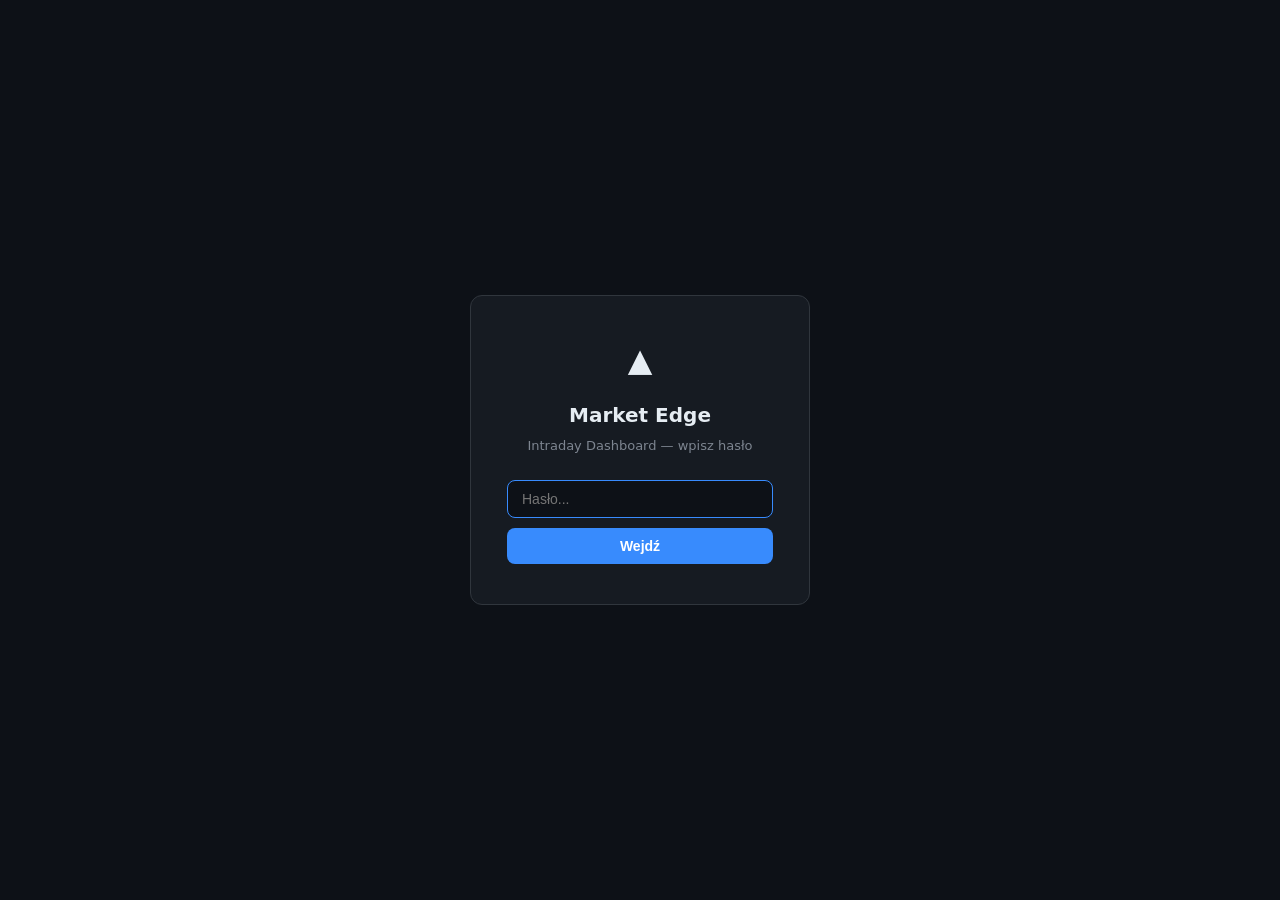
<file: docs/intraday_dashboard.html>
<!DOCTYPE html>
<html lang="pl">
<head>
<meta charset="utf-8">
<meta name="viewport" content="width=device-width,initial-scale=1">
<title>Market Edge — Intraday Dashboard</title>
<script src="https://cdn.plot.ly/plotly-2.27.0.min.js"></script>
<style>
:root{
  --bg:#0d1117;
  --surface:#161b22;
  --surface2:#1c2128;
  --border:#21262d;
  --border2:#30363d;
  --text:#e6edf3;
  --muted:#7d8590;
  --accent:#388bfd;
  --green:#2ea043;
  --red:#f85149;
  --yellow:#d29922;
}
*{box-sizing:border-box;margin:0;padding:0}
html{height:100%}
body{font-family:system-ui,-apple-system,Segoe UI,Roboto,sans-serif;background:var(--bg);color:var(--text);font-size:13px;line-height:1.5;height:100%}
#lock{position:fixed;inset:0;background:var(--bg);display:flex;align-items:center;justify-content:center;z-index:9999}
.lock-box{background:var(--surface);border:1px solid var(--border2);border-radius:12px;padding:40px 36px;text-align:center;max-width:340px;width:90%}
.lock-logo{font-size:32px;margin-bottom:16px}
.lock-title{color:var(--text);font-size:20px;font-weight:700;margin-bottom:6px}
.lock-sub{color:var(--muted);font-size:13px;margin-bottom:24px}
#pw-in{width:100%;padding:10px 14px;border-radius:8px;border:1px solid var(--border2);background:var(--bg);color:var(--text);font-size:14px;outline:none}
#pw-in:focus{border-color:var(--accent)}
.lock-btn{margin-top:10px;width:100%;padding:10px;border:none;border-radius:8px;background:var(--accent);color:#fff;font-size:14px;font-weight:600;cursor:pointer}
.lock-btn:hover{background:#1f6feb}
#pw-err{display:none;margin-top:10px;color:var(--red);font-size:12px}
#app{display:none;height:100%;flex-direction:column}
.header{background:var(--surface);border-bottom:1px solid var(--border);display:flex;align-items:center;gap:16px;padding:0 20px;height:52px;flex-shrink:0}
.brand{display:flex;align-items:center;gap:8px;flex:1}
.brand-icon{color:var(--accent);font-size:18px;font-weight:700}
.brand-name{font-size:15px;font-weight:700;color:var(--text)}
.brand-sep{color:var(--border2)}
.brand-sub{color:var(--muted);font-size:12px}
.brand-tag{background:rgba(56,139,253,.15);color:var(--accent);border:1px solid rgba(56,139,253,.3);border-radius:4px;padding:1px 8px;font-size:11px;font-weight:700}
.mode-toggle{display:flex;gap:4px;background:var(--bg);border:1px solid var(--border);border-radius:8px;padding:3px}
.mode-btn{padding:4px 14px;border:none;border-radius:6px;background:transparent;color:var(--muted);font-size:12px;font-weight:600;cursor:pointer;transition:.15s}
.mode-btn.active{background:var(--accent);color:#fff}
.header-meta{color:var(--muted);font-size:11px;white-space:nowrap}
.swing-link{color:var(--muted);font-size:11px;text-decoration:none;border:1px solid var(--border);border-radius:6px;padding:3px 10px}
.swing-link:hover{color:var(--text);border-color:var(--border2)}
.dot{width:7px;height:7px;border-radius:50%;background:var(--green);display:inline-block;margin-right:5px;animation:pulse 2s infinite}
@keyframes pulse{0%,100%{opacity:1}50%{opacity:.4}}
.nav{background:var(--surface);border-bottom:1px solid var(--border);display:flex;gap:2px;padding:0 16px;flex-shrink:0}
.nav-tab{padding:12px 16px;border:none;background:none;color:var(--muted);font-size:13px;font-weight:500;cursor:pointer;border-bottom:2px solid transparent;margin-bottom:-1px;transition:.15s;white-space:nowrap}
.nav-tab.active{color:var(--text);border-bottom-color:var(--accent)}
.nav-tab:hover:not(.active){color:var(--text)}
.content{flex:1;overflow-y:auto;padding:20px}
.panel{display:none;max-width:1200px;margin:0 auto}
.panel.visible{display:block}
.kpi-grid{display:grid;grid-template-columns:repeat(auto-fill,minmax(160px,1fr));gap:10px;margin-bottom:16px}
.kpi{background:var(--surface);border:1px solid var(--border);border-radius:10px;padding:14px 16px}
.kpi-label{font-size:11px;color:var(--muted);text-transform:uppercase;letter-spacing:.04em;margin-bottom:4px}
.kpi-value{font-size:22px;font-weight:700;font-variant-numeric:tabular-nums}
.kpi-unit{font-size:12px;color:var(--muted);font-weight:400}
.metrics-grid{display:grid;grid-template-columns:repeat(auto-fill,minmax(170px,1fr));gap:10px;margin-top:16px}
.metric-card{background:var(--surface);border:1px solid var(--border);border-radius:10px;padding:14px}
.metric-label{font-size:11px;color:var(--muted);margin-bottom:4px}
.metric-value{font-size:20px;font-weight:700;font-variant-numeric:tabular-nums}
.metric-sub{font-size:10px;color:var(--muted);margin-top:2px}
.chart-card{background:var(--surface);border:1px solid var(--border);border-radius:10px;padding:12px 8px}
.grid2{display:grid;grid-template-columns:1fr 1fr;gap:16px}
@media(max-width:680px){.grid2{grid-template-columns:1fr}}
.table-scroll{overflow-x:auto}
table{width:100%;border-collapse:collapse;font-size:12px}
th{text-align:left;padding:8px 10px;border-bottom:1px solid var(--border2);color:var(--muted);font-weight:600;white-space:nowrap;font-size:11px}
td{text-align:left;padding:7px 10px;border-bottom:1px solid var(--border);white-space:nowrap}
tr:hover td{background:var(--surface2)}
.mono{font-variant-numeric:tabular-nums;font-size:12px}
.small{font-size:11px;color:var(--muted)}
.badge{display:inline-block;border-radius:4px;padding:1px 6px;font-size:10px;font-weight:700}
.badge-open{background:rgba(46,160,67,.15);color:var(--green);border:1px solid rgba(46,160,67,.3)}
.badge-pending{background:rgba(56,139,253,.15);color:var(--accent);border:1px solid rgba(56,139,253,.3)}
.badge-rejected{background:rgba(248,81,73,.15);color:var(--red);border:1px solid rgba(248,81,73,.3)}
.badge-cancelled{background:rgba(139,148,158,.12);color:var(--muted);border:1px solid rgba(139,148,158,.2)}
.pos{color:var(--green)}
.neg{color:var(--red)}
.muted{color:var(--muted)}
.stat-list{display:flex;flex-direction:column;gap:6px}
.stat-row{display:flex;justify-content:space-between;align-items:center;padding:6px 10px;background:var(--surface2);border-radius:6px;font-size:12px}
.stat-row span:first-child{color:var(--muted)}
.section-title{font-size:13px;font-weight:600;color:var(--muted);text-transform:uppercase;letter-spacing:.06em;margin-bottom:10px}
.empty-state{text-align:center;padding:60px 20px;color:var(--muted)}
.empty-icon{font-size:40px;margin-bottom:12px}
.empty-title{font-size:16px;font-weight:600;color:var(--text);margin-bottom:6px}
.empty-sub{font-size:13px}
.p16{padding:16px 0}
.info-badge{background:rgba(248,81,73,.08);border:1px solid rgba(248,81,73,.2);border-radius:8px;padding:8px 14px;font-size:12px;color:var(--red);font-weight:600;text-align:center}
.disclaimer{background:var(--surface2);border:1px solid var(--border);border-radius:8px;padding:10px 14px;font-size:11px;color:var(--muted);margin-top:20px}
</style>
</head>
<body>
<div id="lock">
  <div class="lock-box">
    <div class="lock-logo">▲</div>
    <div class="lock-title">Market Edge</div>
    <div class="lock-sub">Intraday Dashboard — wpisz hasło</div>
    <input id="pw-in" type="password" placeholder="Hasło..." autofocus autocomplete="current-password">
    <button class="lock-btn" onclick="window._checkPw(document.getElementById('pw-in').value)">Wejdź</button>
    <div id="pw-err">Nieprawidłowe hasło</div>
  </div>
</div>

<div id="app">
  <div class="header">
    <div class="brand">
      <span class="brand-icon">▲</span>
      <span class="brand-name">Market Edge</span>
      <span class="brand-sep">|</span>
      <span class="brand-sub">Intraday Trader</span>
      <span class="brand-tag">INTRADAY</span>
    </div>
    <div class="mode-toggle">
      <button class="mode-btn active" data-mode="live" onclick="setMode('live')">Live</button>
      <button class="mode-btn" data-mode="backtest" onclick="setMode('backtest')">Backtest</button>
    </div>
    <a href="index.html" class="swing-link">Swing →</a>
    <div class="header-meta">
      <span class="dot"></span>2026-06-22 11:13 UTC
    </div>
  </div>

  <div class="nav" id="nav">
    <button class="nav-tab active" data-tab="overview" onclick="setTab('overview')">Przegląd</button>
    <button class="nav-tab" data-tab="positions" onclick="setTab('positions')">Pozycje</button>
    <button class="nav-tab" data-tab="signals" onclick="setTab('signals')" id="tab-signals-btn">Sygnały</button>
    <button class="nav-tab" data-tab="trades" onclick="setTab('trades')">Transakcje</button>
    <button class="nav-tab" data-tab="strategies" onclick="setTab('strategies')">Strategie</button>
    <button class="nav-tab" data-tab="analysis" onclick="setTab('analysis')">Analiza</button>
  </div>

  <div class="content">
    <div class="panel" id="p-live-overview"><div class="empty-state">
          <div class="empty-icon">📊</div>
          <div class="empty-title">Brak danych intraday</div>
          <div class="empty-sub">Uruchom backtest intraday lub poczekaj na pierwszy skan live.</div>
        </div></div>
    <div class="panel" id="p-live-positions"><div class="empty-state">
          <div class="empty-icon">📭</div>
          <div class="empty-title">Brak otwartych pozycji</div>
          <div class="empty-sub">Silnik intraday nie ma aktywnych pozycji.</div>
        </div></div>
    <div class="panel" id="p-live-signals"><div class="empty-state">
          <div class="empty-icon">📡</div>
          <div class="empty-title">Brak sygnałów</div>
          <div class="empty-sub">Sygnały pojawiają się podczas skanowania rynku co 30 min.</div>
        </div></div>
    <div class="panel" id="p-live-trades"><p class='muted p16'>Brak zamkniętych transakcji.</p></div>
    <div class="panel" id="p-live-strategies"><p class='muted p16'>Brak danych o strategiach.</p></div>
    <div class="panel" id="p-live-analysis"><div class="grid2">
  <div>
    <h3 class="section-title">Godzinowy P&amp;L (ET)</h3>
    <div class="table-scroll">
<table>
<thead><tr><th>Godzina (ET)</th><th>Avg P&amp;L</th></tr></thead>
<tbody><tr><td colspan=2 class='muted'>Brak danych</td></tr></tbody>
</table></div>
  </div>
  <div>
    <h3 class="section-title">Analiza kosztów</h3>
    <div class="stat-list">
  <div class="stat-row"><span>Gross P&amp;L</span><span class='mono '>+0 PLN</span></div>
  <div class="stat-row"><span>Prowizja</span><span class='mono neg'>-0</span></div>
  <div class="stat-row"><span>Slippage</span><span class='mono neg'>-0</span></div>
  <div class="stat-row"><span>Łączne koszty</span><span class='mono neg'>-0</span></div>
  <div class="stat-row"><span style="font-weight:700">Net P&amp;L</span><span class='mono ' style="font-weight:700">+0 PLN</span></div>
</div>
  </div>
</div>

<div class="grid2" style="margin-top:20px">
  <div>
    <h3 class="section-title">Miesięczny P&amp;L</h3>
    <div class="table-scroll">
<table>
<thead><tr><th>Miesiąc</th><th>P&amp;L</th></tr></thead>
<tbody><tr><td colspan=2 class='muted'>Brak danych</td></tr></tbody>
</table></div>
  </div>
  <div>
    <h3 class="section-title">Powody wyjścia</h3>
    <div class="stat-list"><p class='muted'>Brak danych</p></div>
  </div>
</div></div>

    <div class="panel" id="p-backtest-overview"><div class="empty-state">
          <div class="empty-icon">📊</div>
          <div class="empty-title">Brak danych intraday</div>
          <div class="empty-sub">Uruchom backtest intraday lub poczekaj na pierwszy skan live.</div>
        </div></div>
    <div class="panel" id="p-backtest-positions"><div class="empty-state">
          <div class="empty-icon">📭</div>
          <div class="empty-title">Brak otwartych pozycji</div>
          <div class="empty-sub">Silnik intraday nie ma aktywnych pozycji.</div>
        </div></div>
    <div class="panel" id="p-backtest-signals"><p class='muted p16'>Sygnały dostępne tylko w trybie Live.</p></div>
    <div class="panel" id="p-backtest-trades"><p class='muted p16'>Brak zamkniętych transakcji.</p></div>
    <div class="panel" id="p-backtest-strategies"><p class='muted p16'>Brak danych o strategiach.</p></div>
    <div class="panel" id="p-backtest-analysis"><div class="grid2">
  <div>
    <h3 class="section-title">Godzinowy P&amp;L (ET)</h3>
    <div class="table-scroll">
<table>
<thead><tr><th>Godzina (ET)</th><th>Avg P&amp;L</th></tr></thead>
<tbody><tr><td colspan=2 class='muted'>Brak danych</td></tr></tbody>
</table></div>
  </div>
  <div>
    <h3 class="section-title">Analiza kosztów</h3>
    <div class="stat-list">
  <div class="stat-row"><span>Gross P&amp;L</span><span class='mono '>+0 PLN</span></div>
  <div class="stat-row"><span>Prowizja</span><span class='mono neg'>-0</span></div>
  <div class="stat-row"><span>Slippage</span><span class='mono neg'>-0</span></div>
  <div class="stat-row"><span>Łączne koszty</span><span class='mono neg'>-0</span></div>
  <div class="stat-row"><span style="font-weight:700">Net P&amp;L</span><span class='mono ' style="font-weight:700">+0 PLN</span></div>
</div>
  </div>
</div>

<div class="grid2" style="margin-top:20px">
  <div>
    <h3 class="section-title">Miesięczny P&amp;L</h3>
    <div class="table-scroll">
<table>
<thead><tr><th>Miesiąc</th><th>P&amp;L</th></tr></thead>
<tbody><tr><td colspan=2 class='muted'>Brak danych</td></tr></tbody>
</table></div>
  </div>
  <div>
    <h3 class="section-title">Powody wyjścia</h3>
    <div class="stat-list"><p class='muted'>Brak danych</p></div>
  </div>
</div></div>

    <div class="disclaimer">
      Silnik intraday — paper trading only. Brak realnych transakcji. Wszystkie pozycje zamykane przed 15:50 ET.
    </div>
  </div>
</div>

<script>
(function(){
  var HASH="6af0170e0d6483565abfba4d0cc3388e90f3bed4ba211081494ef11c6ce08712",KEY="meipt_v1";
  function unlock(){
    document.getElementById("lock").style.display="none";
    var app=document.getElementById("app");
    app.style.display="flex";
    setTimeout(function(){window.dispatchEvent(new Event("resize"))},120);
  }
  async function check(pw){
    var buf=await crypto.subtle.digest("SHA-256",new TextEncoder().encode(pw));
    var hex=Array.from(new Uint8Array(buf)).map(function(b){return("00"+b.toString(16)).slice(-2)}).join("");
    if(hex===HASH){sessionStorage.setItem(KEY,"1");unlock();}
    else{document.getElementById("pw-err").style.display="";document.getElementById("pw-in").value="";document.getElementById("pw-in").focus();}
  }
  window._checkPw=check;
  window.addEventListener("DOMContentLoaded",function(){
    if(sessionStorage.getItem(KEY)==="1"){unlock();return;}
    document.getElementById("pw-in").addEventListener("keydown",function(e){if(e.key==="Enter")check(this.value);});
  });
})();

var MODE="live", TAB="overview";

function setMode(m){
  MODE=m;
  document.querySelectorAll(".mode-btn").forEach(function(b){b.classList.toggle("active",b.dataset.mode===m)});
  var sigBtn=document.getElementById("tab-signals-btn");
  if(sigBtn) sigBtn.style.display=(m==="live")?"":"none";
  if(m==="backtest" && TAB==="signals") setTab("overview");
  else updatePanels();
}

function setTab(t){
  TAB=t;
  document.querySelectorAll(".nav-tab").forEach(function(b){b.classList.toggle("active",b.dataset.tab===t)});
  updatePanels();
}

function updatePanels(){
  document.querySelectorAll(".panel").forEach(function(p){
    var id="p-"+MODE+"-"+TAB;
    p.classList.toggle("visible",p.id===id);
  });
  setTimeout(function(){window.dispatchEvent(new Event("resize"))},80);
}

window.addEventListener("DOMContentLoaded",function(){
  setMode("live");
  setTab("overview");
});
</script>
</body>
</html>
</file>
